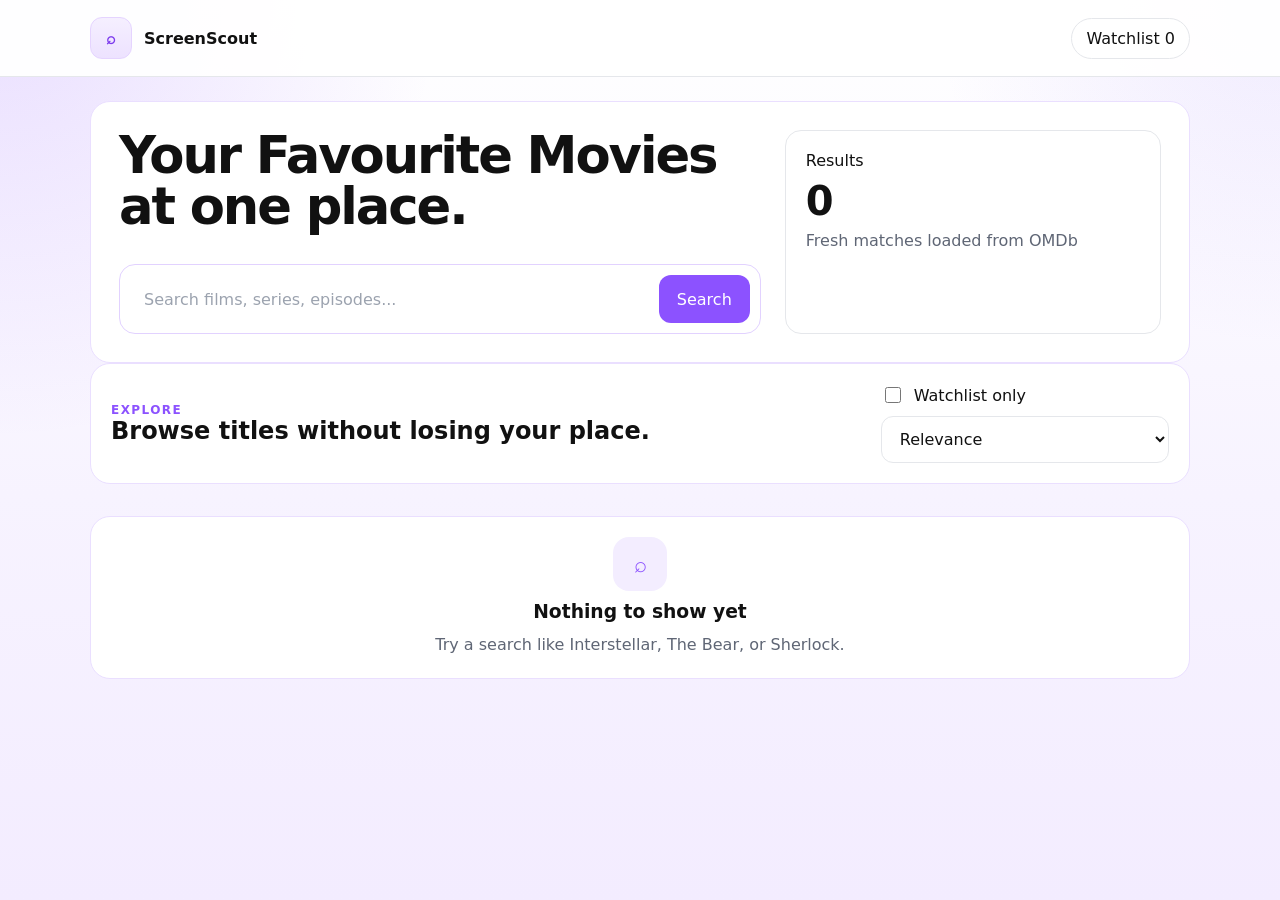
<file: index.html>
<!doctype html>
<html lang="en">
  <head>
    <meta charset="UTF-8" />
    <meta http-equiv="X-UA-Compatible" content="IE=edge" />
    <meta name="viewport" content="width=device-width, initial-scale=1.0" />
    <title>ScreenScout</title>
    <link rel="stylesheet" href="index.css" />
  </head>
  <body>
    <header class="site-header">
      <div class="container nav-shell">
        <a href="./index.html" class="brand-lockup">
          <div class="brand-mark">⌕</div>
          <div>
            <p class="brand-name">ScreenScout</p>
          </div>
        </a>
        <div class="watchlist-pill">
          Watchlist <span class="watchlist-count">0</span>
        </div>
      </div>
    </header>

    <main class="container page-shell">
      <section class="spotlight card">
        <div class="spotlight-copy">
          <h1>Your Favourite Movies at one place.</h1>
          <p class="spotlight-text"></p>

          <form onsubmit="onSearchSubmit(event)" class="search-form">
            <input
              type="text"
              id="search-input"
              placeholder="Search films, series, episodes..."
              aria-label="Search titles"
            />
            <button type="submit" class="primary-button">Search</button>
          </form>

          <div class="recent-searches hidden">
            <p class="eyebrow">Recent searches</p>
            <div class="chip-row recent-search-list"></div>
          </div>
        </div>

        <div class="spotlight-panel">
          <div class="stat-card">
            <span class="stat-label">Results</span>
            <strong class="results-count">0</strong>
            <p>Fresh matches loaded from OMDb</p>
          </div>
        </div>
      </section>

      <section class="results-section stack-lg">
        <div class="results-toolbar card">
          <div>
            <p class="eyebrow">Explore</p>
            <h2>Browse titles without losing your place.</h2>
          </div>

          <div class="toolbar-actions">
            <label class="toggle-pill">
              <input type="checkbox" onchange="toggleWatchlistOnly(event)" />
              <span>Watchlist only</span>
            </label>

            <select onchange="onSortChange(event)">
              <option value="relevance">Relevance</option>
              <option value="year-desc">Newest</option>
              <option value="year-asc">Oldest</option>
              <option value="title-asc">A → Z</option>
              <option value="title-desc">Z → A</option>
              <option value="type">Type</option>
            </select>
          </div>
        </div>

        <p class="error-banner hidden"></p>

        <section class="results-grid movie-list"></section>

        <section class="empty-state card">
          <div class="empty-icon">⌕</div>
          <h3>Nothing to show yet</h3>
          <p>Try a search like Interstellar, The Bear, or Sherlock.</p>
        </section>
      </section>
    </main>

    <script src="index.js"></script>
  </body>
</html>
</file>
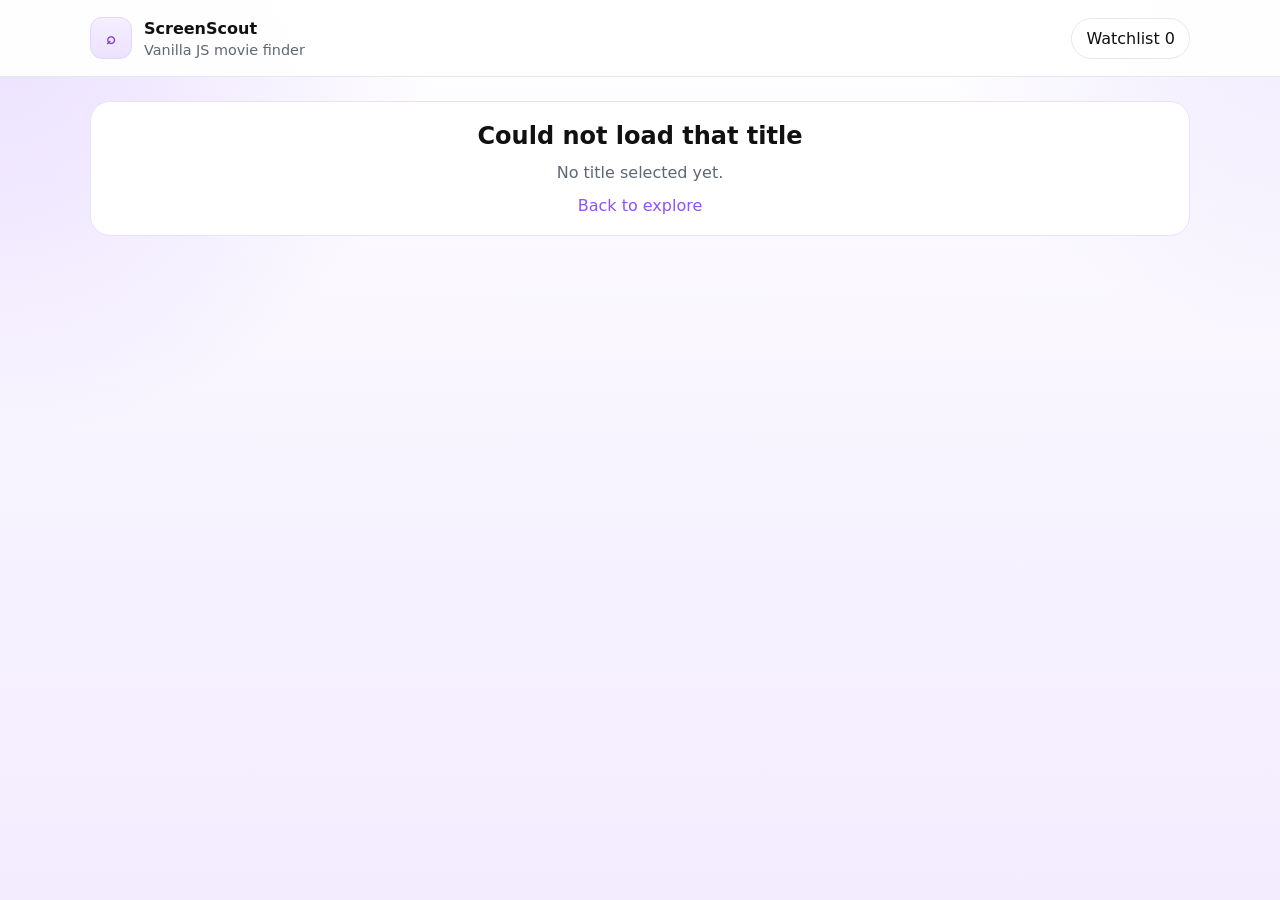
<file: movie.html>
<!DOCTYPE html>
<html lang="en">
<head>
  <meta charset="UTF-8" />
  <meta http-equiv="X-UA-Compatible" content="IE=edge" />
  <meta name="viewport" content="width=device-width, initial-scale=1.0" />
  <title>Title Details</title>
  <link rel="stylesheet" href="index.css" />
</head>
<body>
  <header class="site-header">
    <div class="container nav-shell">
      <a href="./index.html" class="brand-lockup">
        <div class="brand-mark">⌕</div>
        <div>
          <p class="brand-name">ScreenScout</p>
          <p class="brand-subtitle">Vanilla JS movie finder</p>
        </div>
      </a>
      <div class="watchlist-pill">Watchlist <span class="watchlist-count">0</span></div>
    </div>
  </header>

  <main class="container page-shell">
    <div class="details-shell"></div>
  </main>

  <script src="movie.js"></script>
</body>
</html>
</file>
<file: index.css>
:root {
  --bg: #f7f7fb;
  --surface: #ffffff;
  --surface-soft: #faf8ff;
  --text: #111111;
  --muted: #6b7280;
  --line: #e5e7eb;
  --accent: #8c52ff;
  --accent-soft: #f3edff;
}

* {
  box-sizing: border-box;
}

body {
  margin: 0;
  min-height: 100vh;
  background: linear-gradient(180deg, #fcfcff 0%, #f6f3ff 100%);
  color: var(--text);
  font-family: Inter, system-ui, -apple-system, BlinkMacSystemFont, "Segoe UI", sans-serif;
}

a {
  color: inherit;
  text-decoration: none;
}

img {
  max-width: 100%;
}

button,
input,
select {
  font: inherit;
  border: none;
  outline: none;
}

.container {
  width: min(1100px, calc(100% - 32px));
  margin: 0 auto;
}

.page-shell {
  padding: 24px 0 64px;
}

.site-header {
  background: rgba(255, 255, 255, 0.92);
  border-bottom: 1px solid var(--line);
  position: sticky;
  top: 0;
  z-index: 20;
}

.nav-shell {
  min-height: 76px;
  display: flex;
  justify-content: space-between;
  align-items: center;
  gap: 16px;
}

.brand-lockup {
  display: flex;
  align-items: center;
  gap: 12px;
}

.brand-mark {
  width: 42px;
  height: 42px;
  border-radius: 12px;
  display: grid;
  place-items: center;
  background: var(--accent-soft);
  color: var(--accent);
  font-weight: 700;
}

.brand-name,
.brand-subtitle,
.eyebrow,
h1,
h2,
h3,
.section-title,
.spotlight-text,
.plot-text,
.error-banner,
.error-state p,
.info-grid p,
.stat-card p,
.empty-state p,
.muted {
  margin: 0;
}

.brand-name {
  font-size: 1rem;
  font-weight: 700;
}

.brand-subtitle {
  margin-top: 4px;
  color: var(--muted);
  font-size: 0.9rem;
}

.watchlist-pill {
  padding: 10px 14px;
  border-radius: 999px;
  background: var(--surface);
  border: 1px solid var(--line);
}

.card {
  background: var(--surface);
  border: 1px solid var(--line);
  border-radius: 20px;
}

.spotlight {
  display: grid;
  grid-template-columns: 1.45fr 0.85fr;
  gap: 24px;
  padding: 28px;
  background: linear-gradient(180deg, #ffffff 0%, #faf8ff 100%);
}

.spotlight-copy,
.spotlight-panel,
.stack-lg,
.details-copy {
  display: grid;
  gap: 16px;
}

.eyebrow {
  text-transform: uppercase;
  letter-spacing: 0.12em;
  font-size: 0.75rem;
  font-weight: 700;
  color: var(--accent);
}

h1,
.section-title {
  font-size: clamp(2.2rem, 4vw, 4rem);
  line-height: 1;
  letter-spacing: -0.04em;
}

.section-title {
  font-size: clamp(1.8rem, 3vw, 2.4rem);
}

.left {
  text-align: left;
}

.spotlight-text,
.plot-text,
.error-state p,
.info-grid p,
.stat-card p,
.empty-state p,
.muted,
.info-label {
  color: var(--muted);
  line-height: 1.6;
}

.search-form {
  display: flex;
  gap: 12px;
  padding: 10px;
  background: var(--surface);
  border: 1px solid var(--line);
  border-radius: 16px;
}

.search-form input,
select {
  width: 100%;
  background: transparent;
  color: var(--text);
}

.search-form input {
  min-height: 48px;
  padding: 0 14px;
}

.search-form input::placeholder {
  color: #9ca3af;
}

.primary-button {
  min-height: 48px;
  padding: 0 18px;
  border-radius: 12px;
  background: var(--text);
  color: #ffffff;
  cursor: pointer;
}

.stat-card {
  padding: 20px;
  background: var(--surface);
  border: 1px solid var(--line);
  border-radius: 16px;
}

.stat-card strong {
  display: block;
  font-size: 2.5rem;
  margin: 8px 0 4px;
}

.recent-searches,
.chip-row,
.toolbar-actions,
.detail-badges {
  display: flex;
  gap: 10px;
  flex-wrap: wrap;
  align-items: center;
}

.chip,
.badge {
  padding: 8px 12px;
  border-radius: 999px;
  background: var(--accent-soft);
  color: var(--text);
  border: 1px solid #eadfff;
  cursor: pointer;
}

.results-toolbar,
.empty-state,
.error-state {
  padding: 20px;
}

.results-toolbar {
  display: flex;
  justify-content: space-between;
  gap: 16px;
  align-items: center;
  flex-wrap: wrap;
}

.toggle-pill {
  display: inline-flex;
  align-items: center;
  gap: 10px;
}

.toggle-pill input {
  width: 16px;
  height: 16px;
}

select {
  padding: 12px 14px;
  border-radius: 12px;
  border: 1px solid var(--line);
  background: var(--surface);
}

.results-grid {
  display: grid;
  grid-template-columns: repeat(auto-fit, minmax(210px, 1fr));
  gap: 16px;
}

.media-card {
  position: relative;
  overflow: hidden;
  cursor: pointer;
}

.media-card__poster {
  width: 100%;
  aspect-ratio: 2 / 3;
  object-fit: cover;
  display: block;
}

.media-card__poster--placeholder,
.details-poster.media-card__poster--placeholder {
  min-height: 320px;
  display: grid;
  place-items: center;
  background: var(--surface-soft);
  color: var(--muted);
}

.media-card__body {
  padding: 14px;
  display: grid;
  gap: 8px;
}

.save-button {
  position: absolute;
  top: 10px;
  right: 10px;
  width: 38px;
  height: 38px;
  border-radius: 999px;
  display: grid;
  place-items: center;
  background: rgba(255, 255, 255, 0.94);
  border: 1px solid var(--line);
  cursor: pointer;
}

.save-button.saved {
  color: #d946ef;
}

.details-layout {
  padding: 24px;
  display: grid;
  grid-template-columns: minmax(280px, 360px) 1fr;
  gap: 24px;
}

.details-poster {
  width: 100%;
  border-radius: 18px;
  object-fit: cover;
}

.title-header-row {
  display: flex;
  justify-content: space-between;
  gap: 16px;
  align-items: start;
}

.details-save {
  position: static;
  width: auto;
  height: auto;
  padding: 10px 14px;
}

.info-grid {
  display: grid;
  grid-template-columns: repeat(2, minmax(0, 1fr));
  gap: 16px;
}

.text-link {
  color: var(--accent);
}

.error-banner {
  padding: 14px 16px;
  border-radius: 14px;
  background: #fff1f2;
  color: #be123c;
  border: 1px solid #fecdd3;
}

.empty-state,
.error-state {
  text-align: center;
  display: grid;
  gap: 10px;
  justify-items: center;
}

.empty-icon {
  width: 54px;
  height: 54px;
  display: grid;
  place-items: center;
  border-radius: 16px;
  background: var(--accent-soft);
  color: var(--accent);
  font-size: 1.4rem;
}

.loading-card {
  min-height: 420px;
}

.poster-skeleton,
.line {
  border-radius: 16px;
  background: #f3f4f6;
}

.poster-skeleton {
  min-height: 420px;
}

.details-skeleton {
  display: grid;
  gap: 14px;
  align-content: center;
}

.line {
  height: 22px;
}

.line.short {
  width: 60%;
}

.shimmer {
  position: relative;
  overflow: hidden;
}

.shimmer::after {
  content: "";
  position: absolute;
  inset: 0;
  transform: translateX(-100%);
  background: linear-gradient(90deg, transparent, rgba(255,255,255,0.9), transparent);
  animation: shimmer 1.4s infinite;
}

.hidden {
  display: none;
}

@keyframes shimmer {
  100% {
    transform: translateX(100%);
  }
}

@media (max-width: 900px) {
  .spotlight,
  .details-layout {
    grid-template-columns: 1fr;
  }

  .title-header-row,
  .results-toolbar,
  .nav-shell {
    align-items: start;
  }
}

@media (max-width: 640px) {
  .container {
    width: min(100% - 20px, 1100px);
  }

  .nav-shell,
  .search-form,
  .toolbar-actions,
  .title-header-row {
    flex-direction: column;
    align-items: stretch;
  }

  .info-grid {
    grid-template-columns: 1fr;
  }

  .primary-button {
    width: 100%;
  }
}



/* Improved white + purple visibility */
body {
  background:
    radial-gradient(circle at top left, rgba(140, 82, 255, 0.18), transparent 28%),
    radial-gradient(circle at top right, rgba(167, 139, 250, 0.16), transparent 22%),
    linear-gradient(180deg, #ffffff 0%, #f7f3ff 55%, #f3ecff 100%);
}

.site-header {
  background: rgba(255, 255, 255, 0.96);
}

.spotlight {
  background:
    linear-gradient(180deg, rgba(255,255,255,0.98) 0%, rgba(248,243,255,0.98) 100%);
  border: 1px solid #e9ddff;
}

.spotlight-copy,
.spotlight-panel,
.stack-lg,
.details-copy {
  display: grid;
  gap: 16px;
}

.spotlight-text,
.plot-text,
.error-state p,
.info-grid p,
.stat-card p,
.empty-state p,
.muted,
.info-label,
.brand-subtitle {
  color: #5f6675;
}

.brand-mark {
  background: linear-gradient(180deg, #f5efff 0%, #ede2ff 100%);
  color: #7c3aed;
  border: 1px solid #e5d4ff;
}

.watchlist-pill,
.card,
.search-form,
select,
.stat-card,
.save-button {
  background: #ffffff;
}

.card {
  border-color: #eadfff;
}

.search-form {
  border-color: #e2d2ff;
}

.primary-button {
  background: #8c52ff;
}

.chip,
.badge,
.empty-icon {
  background: #f3edff;
  border-color: #e5d4ff;
}

.media-card__poster--placeholder,
.details-poster.media-card__poster--placeholder {
  background: linear-gradient(180deg, #faf5ff 0%, #f3e8ff 100%);
  color: #6b7280;
}
</file>
